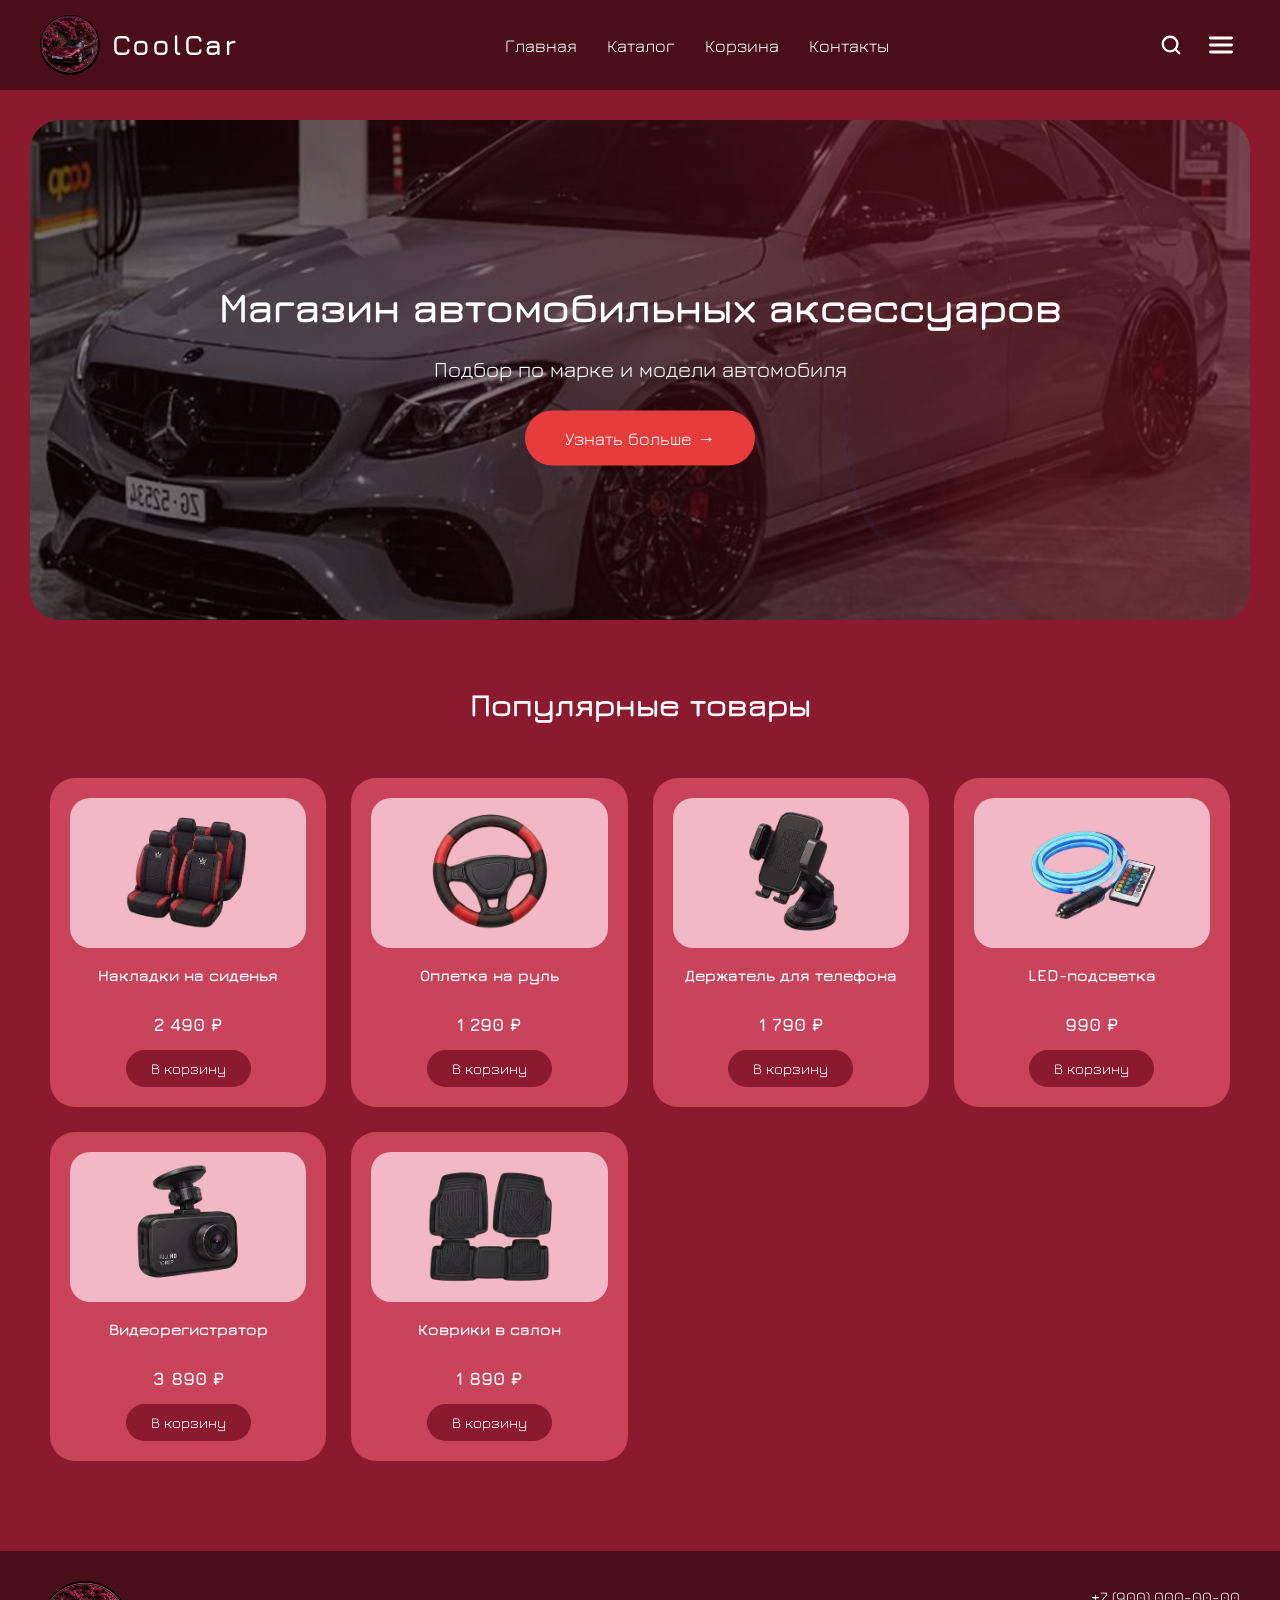
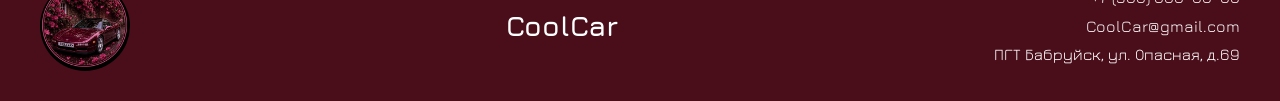
<file: index.html>
<!DOCTYPE html>
<html lang="ru">
<head>
    <meta charset="UTF-8">
    <meta name="viewport" content="width=device-width, initial-scale=1.0">
    <title>CoolCar — магазин автомобильных аксессуаров</title>
    <link rel="stylesheet" href="style.css">
    <link href="https://fonts.googleapis.com/css2?family=Jura:wght@300;400;700&display=swap" rel="stylesheet">
</head>
<body>
    <header class="main-header">
        <a href="index.html" class="logo">
            <img src="images/logo.png" alt="Логотип CoolCar" class="logo-icon">
            <span class="logo-text">CoolCar</span>
        </a>
        <nav class="main-nav">
            <ul>
                <li><a href="index.html">Главная</a></li>
                <li><a href="catalog.html">Каталог</a></li>
                <li><a href="cart.html">Корзина <span id="cart-counter" class="cart-counter"></span></a></li>
                <li><a href="contacts.html">Контакты</a></li>
            </ul>
        </nav>
        <div class="header-icons">
            <button class="search-btn" aria-label="Поиск">
                <svg xmlns="http://www.w3.org/2000/svg" width="24" height="24" viewBox="0 0 24 24" fill="none" stroke="currentColor" stroke-width="2.5" stroke-linecap="round" stroke-linejoin="round">
                    <circle cx="11" cy="11" r="8"></circle>
                    <line x1="21" y1="21" x2="16.65" y2="16.65"></line>
                </svg>
            </button>
            <button class="menu-btn" aria-label="Меню">
                <svg xmlns="http://www.w3.org/2000/svg" width="28" height="28" viewBox="0 0 24 24" fill="none" stroke="currentColor" stroke-width="2.5" stroke-linecap="round" stroke-linejoin="round">
                    <line x1="3" y1="12" x2="21" y2="12"></line>
                    <line x1="3" y1="6" x2="21" y2="6"></line>
                    <line x1="3" y1="18" x2="21" y2="18"></line>
                </svg>
            </button>
        </div>
    </header>

    <main>
        <section class="hero">
            <img src="images/car-hero.png" alt="Автомобиль Mercedes с аксессуарами" class="hero-img">
            <div class="hero-text">
                <h1>Магазин автомобильных аксессуаров</h1>
                <p>Подбор по марке и модели автомобиля</p>
                <a href="catalog.html" class="btn-hero">Узнать больше →</a>
            </div>
        </section>

        <section class="popular">
            <h2>Популярные товары</h2>
            <div class="cards">
                <article class="card">
                    <img src="images/seat.png" alt="Накладки на сиденья" class="card-photo">
                    <h3>Накладки на сиденья</h3>
                    <p class="price">2 490 ₽</p>
                    <button class="btn-add" data-add>В корзину</button>
                </article>
                <article class="card">
                    <img src="images/wheel.png" alt="Оплетка на руль" class="card-photo">
                    <h3>Оплетка на руль</h3>
                    <p class="price">1 290 ₽</p>
                    <button class="btn-add" data-add>В корзину</button>
                </article>
                <article class="card">
                    <img src="images/holder.png" alt="Держатель для телефона" class="card-photo">
                    <h3>Держатель для телефона</h3>
                    <p class="price">1 790 ₽</p>
                    <button class="btn-add" data-add>В корзину</button>
                </article>
                <article class="card">
                    <img src="images/led.png" alt="LED-подсветка" class="card-photo">
                    <h3>LED-подсветка</h3>
                    <p class="price">990 ₽</p>
                    <button class="btn-add" data-add>В корзину</button>
                </article>
                <article class="card">
                    <img src="images/dvr.png" alt="Видеорегистратор" class="card-photo">
                    <h3>Видеорегистратор</h3>
                    <p class="price">3 890 ₽</p>
                    <button class="btn-add" data-add>В корзину</button>
                </article>
                <article class="card">
                    <img src="images/mats.png" alt="Коврики в салон" class="card-photo">
                    <h3>Коврики в салон</h3>
                    <p class="price">1 890 ₽</p>
                    <button class="btn-add" data-add>В корзину</button>
                </article>
            </div>
        </section>
    </main>

    <footer class="main-footer">
        <img src="images/logo.png" alt="CoolCar" class="footer-logo">
        <p class="footer-slogan">CoolCar</p>
        <address>
            <p>+7 (900) 000-00-00</p>
            <p>CoolCar@gmail.com</p>
            <p>ПГТ Бабруйск, ул. Опасная, д.69</p>
        </address>
    </footer>

    <script src="script.js"></script>
</body>
</html>
</file>
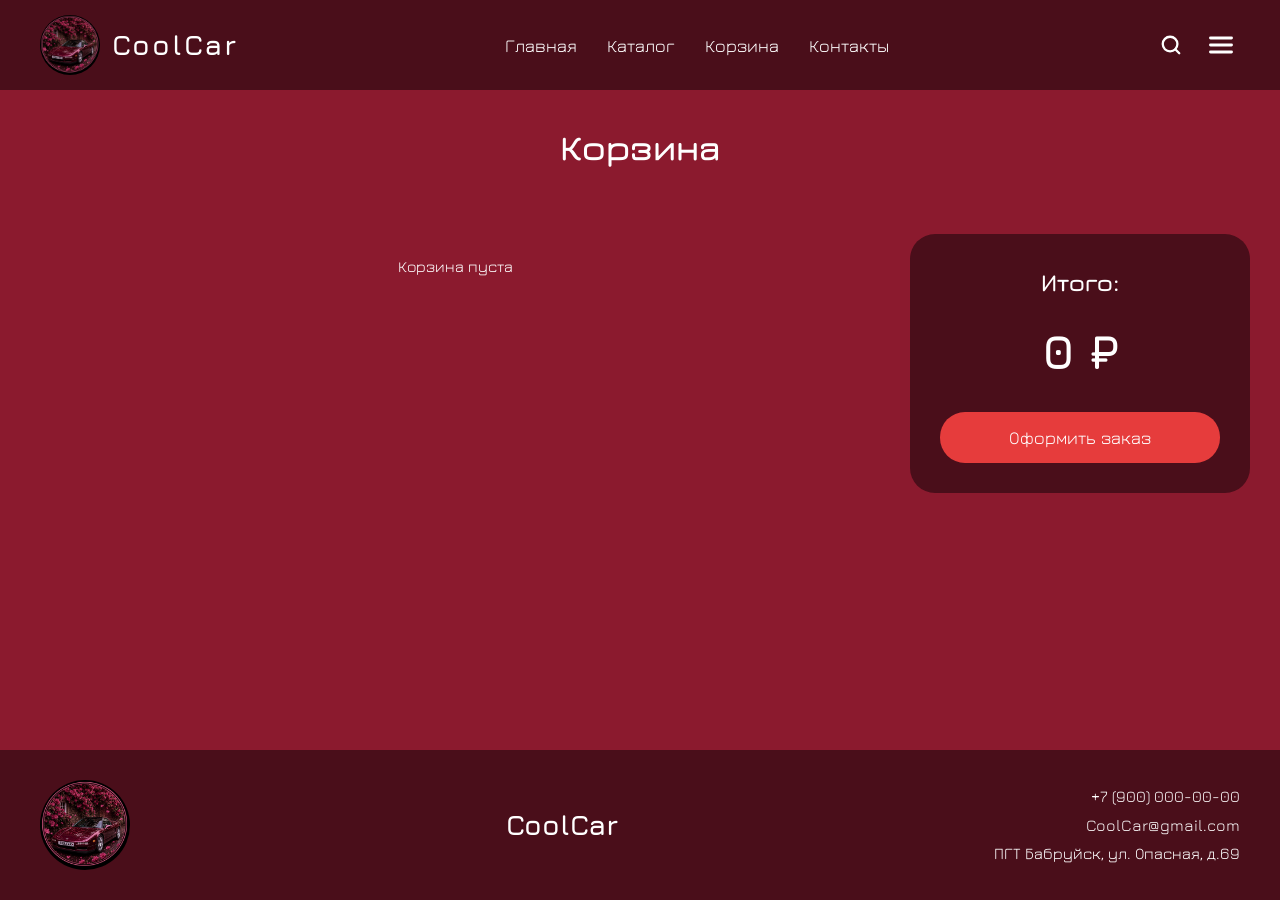
<file: cart.html>
<!DOCTYPE html>
<html lang="ru">
<head>
    <meta charset="UTF-8">
    <meta name="viewport" content="width=device-width, initial-scale=1.0">
    <title>Корзина — CoolCar</title>
    <link rel="stylesheet" href="style.css">
    <link href="https://fonts.googleapis.com/css2?family=Jura:wght@300;400;700&display=swap" rel="stylesheet">
</head>
<body>
    <header class="main-header">
        <a href="index.html" class="logo">
            <img src="images/logo.png" alt="Логотип CoolCar" class="logo-icon">
            <span class="logo-text">CoolCar</span>
        </a>
        <nav class="main-nav">
            <ul>
                <li><a href="index.html">Главная</a></li>
                <li><a href="catalog.html">Каталог</a></li>
                <li><a href="cart.html">Корзина <span id="cart-counter" class="cart-counter"></span></a></li>
                <li><a href="contacts.html">Контакты</a></li>
            </ul>
        </nav>
        <div class="header-icons">
            <button class="search-btn" aria-label="Поиск">
                <svg xmlns="http://www.w3.org/2000/svg" width="24" height="24" viewBox="0 0 24 24" fill="none" stroke="currentColor" stroke-width="2.5" stroke-linecap="round" stroke-linejoin="round">
                    <circle cx="11" cy="11" r="8"></circle>
                    <line x1="21" y1="21" x2="16.65" y2="16.65"></line>
                </svg>
            </button>
            <button class="menu-btn" aria-label="Меню">
                <svg xmlns="http://www.w3.org/2000/svg" width="28" height="28" viewBox="0 0 24 24" fill="none" stroke="currentColor" stroke-width="2.5" stroke-linecap="round" stroke-linejoin="round">
                    <line x1="3" y1="12" x2="21" y2="12"></line>
                    <line x1="3" y1="6" x2="21" y2="6"></line>
                    <line x1="3" y1="18" x2="21" y2="18"></line>
                </svg>
            </button>
        </div>
    </header>

    <main>
        <h1 class="page-title">Корзина</h1>

        <div class="cart-page">
            <div class="cart-list" id="cart-list"></div>

            <aside class="cart-total">
                <h2>Итого:</h2>
                <p class="total-sum" id="total-sum">0 ₽</p>
                <button class="btn-order">Оформить заказ</button>
            </aside>
        </div>
    </main>

    <footer class="main-footer">
        <img src="images/logo.png" alt="CoolCar" class="footer-logo">
        <p class="footer-slogan">CoolCar</p>
        <address>
            <p>+7 (900) 000-00-00</p>
            <p>CoolCar@gmail.com</p>
            <p>ПГТ Бабруйск, ул. Опасная, д.69</p>
        </address>
    </footer>

    <script src="script.js"></script>
</body>
</html>
</file>
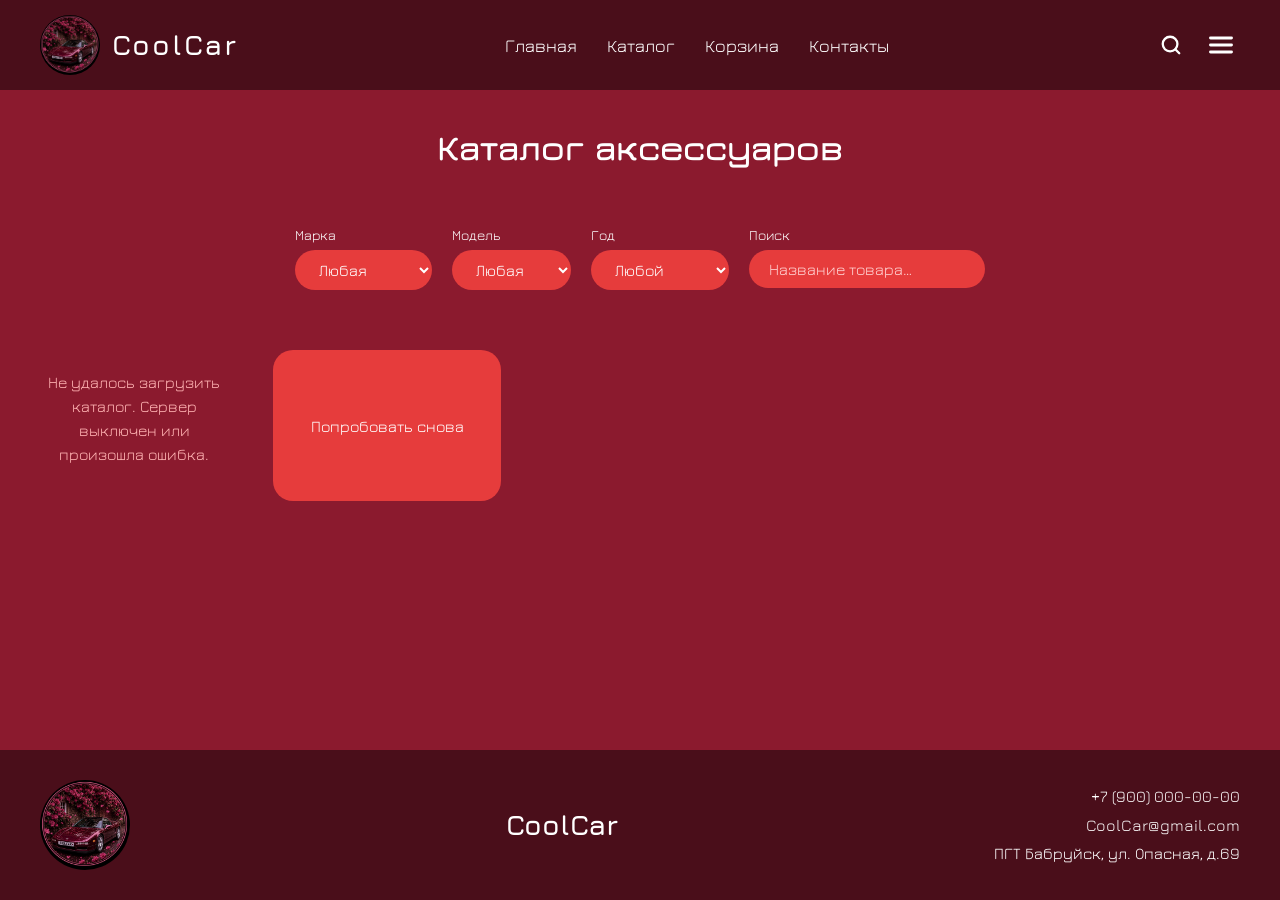
<file: catalog.html>
<!DOCTYPE html>
<html lang="ru">
<head>
    <meta charset="UTF-8">
    <meta name="viewport" content="width=device-width, initial-scale=1.0">
    <title>Каталог — CoolCar</title>
    <link rel="stylesheet" href="style.css">
    <link href="https://fonts.googleapis.com/css2?family=Jura:wght@300;400;700&display=swap" rel="stylesheet">
</head>
<body>
    <header class="main-header">
        <a href="index.html" class="logo">
            <img src="images/logo.png" alt="Логотип CoolCar" class="logo-icon">
            <span class="logo-text">CoolCar</span>
        </a>
        <nav class="main-nav">
            <ul>
                <li><a href="index.html">Главная</a></li>
                <li><a href="catalog.html">Каталог</a></li>
                <li><a href="cart.html">Корзина <span id="cart-counter" class="cart-counter"></span></a></li>
                <li><a href="contacts.html">Контакты</a></li>
            </ul>
        </nav>
        <div class="header-icons">
            <button class="search-btn" aria-label="Поиск">
                <svg xmlns="http://www.w3.org/2000/svg" width="24" height="24" viewBox="0 0 24 24" fill="none" stroke="currentColor" stroke-width="2.5" stroke-linecap="round" stroke-linejoin="round">
                    <circle cx="11" cy="11" r="8"></circle>
                    <line x1="21" y1="21" x2="16.65" y2="16.65"></line>
                </svg>
            </button>
            <button class="menu-btn" aria-label="Меню">
                <svg xmlns="http://www.w3.org/2000/svg" width="28" height="28" viewBox="0 0 24 24" fill="none" stroke="currentColor" stroke-width="2.5" stroke-linecap="round" stroke-linejoin="round">
                    <line x1="3" y1="12" x2="21" y2="12"></line>
                    <line x1="3" y1="6" x2="21" y2="6"></line>
                    <line x1="3" y1="18" x2="21" y2="18"></line>
                </svg>
            </button>
        </div>
    </header>

    <main>
        <h1 class="page-title">Каталог аксессуаров</h1>

        <section class="filters">
            <label>Марка
                <select id="filter-brand">
                    <option value="любая">Любая</option>
                    <option value="toyota">Toyota</option>
                    <option value="bmw">BMW</option>
                    <option value="mercedes">Mercedes</option>
                    <option value="lada">Lada</option>
                </select>
            </label>
            <label>Модель
                <select id="filter-model">
                    <option value="любая">Любая</option>
                    <option value="camry">Camry</option>
                    <option value="x5">X5</option>
                    <option value="e-class">E-class</option>
                </select>
            </label>
            <label>Год
                <select id="filter-year">
                    <option value="любой">Любой</option>
                    <option value="2020">2020+</option>
                    <option value="2015">2015–2019</option>
                    <option value="2010">до 2015</option>
                </select>
            </label>
            <label>Поиск
                <input id="search-input" type="text" placeholder="Название товара…">
            </label>
        </section>

        <p id="result-count" class="result-count"></p>

        <section class="cards" id="catalog-cards"></section>
    </main>

    <footer class="main-footer">
        <img src="images/logo.png" alt="CoolCar" class="footer-logo">
        <p class="footer-slogan">CoolCar</p>
        <address>
            <p>+7 (900) 000-00-00</p>
            <p>CoolCar@gmail.com</p>
            <p>ПГТ Бабруйск, ул. Опасная, д.69</p>
        </address>
    </footer>

    <script src="script.js"></script>
</body>
</html>
</file>
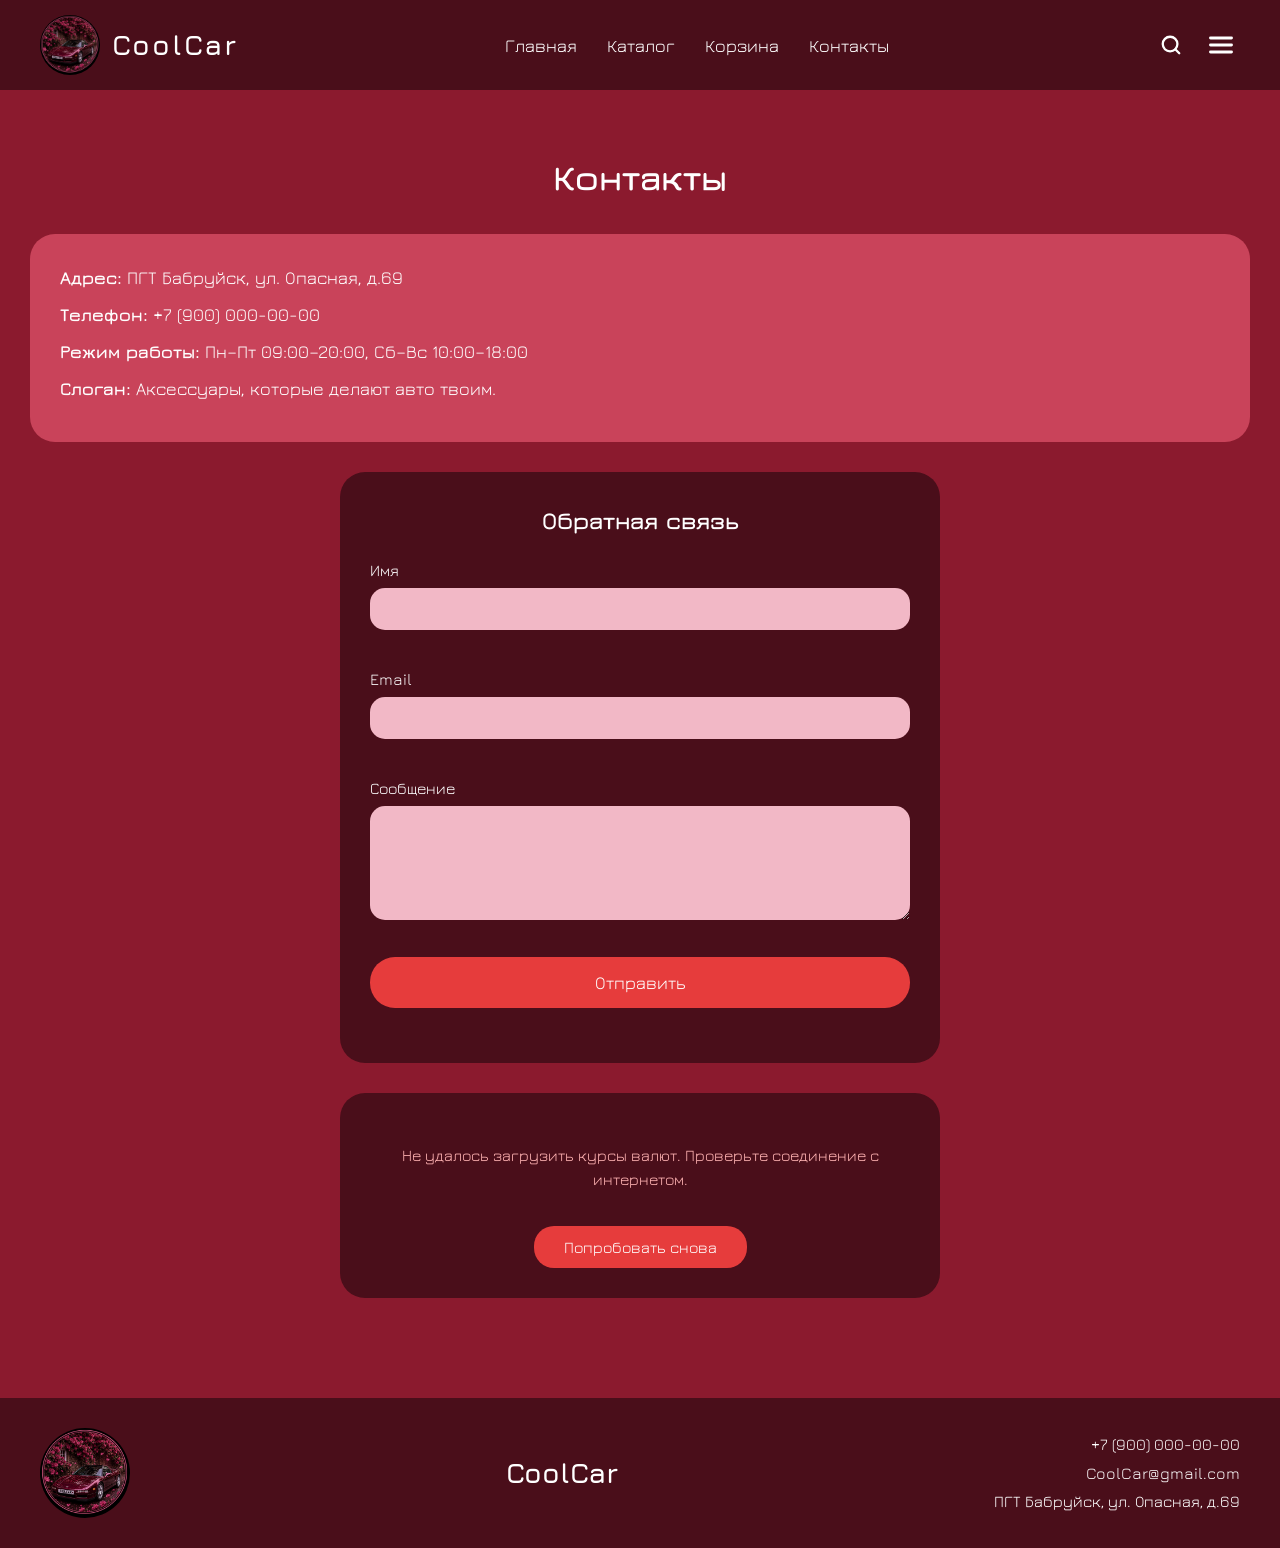
<file: contacts.html>
<!DOCTYPE html>
<html lang="ru">
<head>
    <meta charset="UTF-8">
    <meta name="viewport" content="width=device-width, initial-scale=1.0">
    <title>Контакты — CoolCar</title>
    <link rel="stylesheet" href="style.css">
    <link href="https://fonts.googleapis.com/css2?family=Jura:wght@300;400;700&display=swap" rel="stylesheet">
</head>
<body>
    <header class="main-header">
        <a href="index.html" class="logo">
            <img src="images/logo.png" alt="Логотип CoolCar" class="logo-icon">
            <span class="logo-text">CoolCar</span>
        </a>
        <nav class="main-nav">
            <ul>
                <li><a href="index.html">Главная</a></li>
                <li><a href="catalog.html">Каталог</a></li>
                <li><a href="cart.html">Корзина <span id="cart-counter" class="cart-counter"></span></a></li>
                <li><a href="contacts.html">Контакты</a></li>
            </ul>
        </nav>
        <div class="header-icons">
            <button class="search-btn" aria-label="Поиск">
                <svg xmlns="http://www.w3.org/2000/svg" width="24" height="24" viewBox="0 0 24 24" fill="none" stroke="currentColor" stroke-width="2.5" stroke-linecap="round" stroke-linejoin="round">
                    <circle cx="11" cy="11" r="8"></circle>
                    <line x1="21" y1="21" x2="16.65" y2="16.65"></line>
                </svg>
            </button>
            <button class="menu-btn" aria-label="Меню">
                <svg xmlns="http://www.w3.org/2000/svg" width="28" height="28" viewBox="0 0 24 24" fill="none" stroke="currentColor" stroke-width="2.5" stroke-linecap="round" stroke-linejoin="round">
                    <line x1="3" y1="12" x2="21" y2="12"></line>
                    <line x1="3" y1="6" x2="21" y2="6"></line>
                    <line x1="3" y1="18" x2="21" y2="18"></line>
                </svg>
            </button>
        </div>
    </header>

    <main class="contacts-page">
        <h1 class="page-title">Контакты</h1>

        <section class="contact-info">
            <p><strong>Адрес:</strong> ПГТ Бабруйск, ул. Опасная, д.69</p>
            <p><strong>Телефон:</strong> +7 (900) 000-00-00</p>
            <p><strong>Режим работы:</strong> Пн–Пт 09:00–20:00, Сб–Вс 10:00–18:00</p>
            <p><strong>Слоган:</strong> Аксессуары, которые делают авто твоим.</p>
        </section>

        <section class="feedback">
            <h2>Обратная связь</h2>
            <form id="feedback-form" novalidate>
                <label>Имя
                    <input type="text" name="name">
                    <span class="field-error" id="name-error"></span>
                </label>
                <label>Email
                    <input type="email" name="email">
                    <span class="field-error" id="email-error"></span>
                </label>
                <label>Сообщение
                    <textarea name="message" rows="5"></textarea>
                    <span class="field-error" id="message-error"></span>
                </label>
                <button type="submit" class="btn-order">Отправить</button>
                <p class="form-success" id="form-success"></p>
            </form>
        </section>

        <section class="currency-block" id="currency-rates"></section>
    </main>

    <footer class="main-footer">
        <img src="images/logo.png" alt="CoolCar" class="footer-logo">
        <p class="footer-slogan">CoolCar</p>
        <address>
            <p>+7 (900) 000-00-00</p>
            <p>CoolCar@gmail.com</p>
            <p>ПГТ Бабруйск, ул. Опасная, д.69</p>
        </address>
    </footer>

    <script src="script.js"></script>
</body>
</html>
</file>
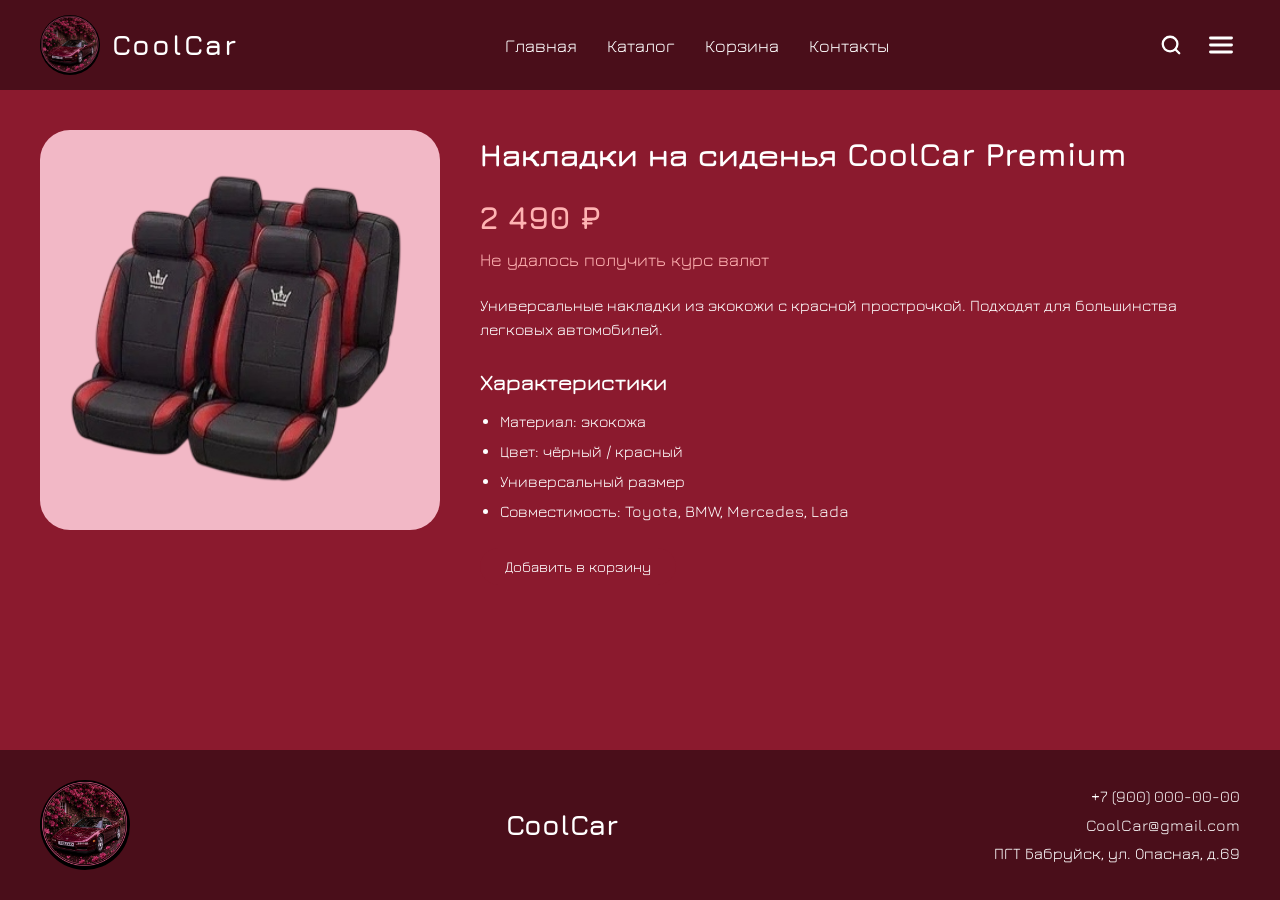
<file: product.html>
<!DOCTYPE html>
<html lang="ru">
<head>
    <meta charset="UTF-8">
    <meta name="viewport" content="width=device-width, initial-scale=1.0">
    <title>Накладки на сиденья — CoolCar</title>
    <link rel="stylesheet" href="style.css">
    <link href="https://fonts.googleapis.com/css2?family=Jura:wght@300;400;700&display=swap" rel="stylesheet">
</head>
<body>
    <header class="main-header">
        <a href="index.html" class="logo">
            <img src="images/logo.png" alt="Логотип CoolCar" class="logo-icon">
            <span class="logo-text">CoolCar</span>
        </a>
        <nav class="main-nav">
            <ul>
                <li><a href="index.html">Главная</a></li>
                <li><a href="catalog.html">Каталог</a></li>
                <li><a href="cart.html">Корзина <span id="cart-counter" class="cart-counter"></span></a></li>
                <li><a href="contacts.html">Контакты</a></li>
            </ul>
        </nav>
        <div class="header-icons">
            <button class="search-btn" aria-label="Поиск">
                <svg xmlns="http://www.w3.org/2000/svg" width="24" height="24" viewBox="0 0 24 24" fill="none" stroke="currentColor" stroke-width="2.5" stroke-linecap="round" stroke-linejoin="round">
                    <circle cx="11" cy="11" r="8"></circle>
                    <line x1="21" y1="21" x2="16.65" y2="16.65"></line>
                </svg>
            </button>
            <button class="menu-btn" aria-label="Меню">
                <svg xmlns="http://www.w3.org/2000/svg" width="28" height="28" viewBox="0 0 24 24" fill="none" stroke="currentColor" stroke-width="2.5" stroke-linecap="round" stroke-linejoin="round">
                    <line x1="3" y1="12" x2="21" y2="12"></line>
                    <line x1="3" y1="6" x2="21" y2="6"></line>
                    <line x1="3" y1="18" x2="21" y2="18"></line>
                </svg>
            </button>
        </div>
    </header>

    <main class="product-page">
        <img src="images/seat.png" alt="Накладки на сиденья CoolCar Premium" class="product-img">
        <div class="product-info">
            <h1>Накладки на сиденья CoolCar Premium</h1>
            <p class="price-big" id="product-price" data-rub="2490">2 490 ₽</p>
            <p class="price-converted" id="price-converted"></p>
            <p>Универсальные накладки из экокожи с красной прострочкой. Подходят для большинства легковых автомобилей.</p>

            <h2>Характеристики</h2>
            <ul>
                <li>Материал: экокожа</li>
                <li>Цвет: чёрный / красный</li>
                <li>Универсальный размер</li>
                <li>Совместимость: Toyota, BMW, Mercedes, Lada</li>
            </ul>

            <button class="btn-add" data-add>Добавить в корзину</button>
        </div>
    </main>

    <footer class="main-footer">
        <img src="images/logo.png" alt="CoolCar" class="footer-logo">
        <p class="footer-slogan">CoolCar</p>
        <address>
            <p>+7 (900) 000-00-00</p>
            <p>CoolCar@gmail.com</p>
            <p>ПГТ Бабруйск, ул. Опасная, д.69</p>
        </address>
    </footer>

    <script src="script.js"></script>
</body>
</html>
</file>
<file: style.css>
/* ===== Общие настройки ===== */
* {
    margin: 0;
    padding: 0;
    box-sizing: border-box;
}

body {
    font-family: 'Jura', sans-serif;
    background: #8B1A2E;
    color: #ffffff;
    line-height: 1.5;
    display: flex;
    flex-direction: column;
    min-height: 100vh;
}

main {
    flex: 1;
}

img {
    max-width: 100%;
    display: block;
}

a {
    text-decoration: none;
}

/* ===== Шапка ===== */
.main-header {
    background: #4A0E1A;
    display: flex;
    align-items: center;
    justify-content: space-between;
    padding: 15px 40px;
    gap: 20px;
    flex-wrap: wrap;
}

.logo {
    display: flex;
    align-items: center;
    gap: 12px;
    color: #fff;
}

.logo-icon {
    width: 60px;
    height: 60px;
    border-radius: 50%;
    object-fit: cover;
}

.logo-text {
    font-size: 28px;
    font-weight: 700;
    letter-spacing: 2px;
}

.main-nav ul {
    list-style: none;
    display: flex;
    gap: 30px;
}

.main-nav a {
    color: #ffffff;
    font-size: 18px;
}

/* ===== Иконки в шапке (Поиск и Меню) ===== */
.header-icons {
    display: flex;
    align-items: center;
    gap: 15px;
}

.search-btn,
.menu-btn {
    background: transparent;
    border: none;
    color: #ffffff;
    cursor: pointer;
    padding: 5px;
    display: flex;
    align-items: center;
    justify-content: center;
    transition: opacity 0.3s;
}

.search-btn:hover,
.menu-btn:hover {
    opacity: 0.7;
}

.search-btn svg {
    width: 22px;
    height: 22px;
}

.menu-btn svg {
    width: 28px;
    height: 28px;
}

/* Счётчик корзины */
.cart-counter {
    display: none;
    background: #e63c3c;
    color: #fff;
    border-radius: 50%;
    padding: 2px 8px;
    font-size: 14px;
    margin-left: 4px;
    font-weight: 700;
}

/* ===== Hero ===== */
.hero {
    position: relative;
    margin: 30px;
    border-radius: 30px;
    overflow: hidden;
}

.hero-img {
    width: 100%;
    height: 500px;
    object-fit: cover;
    filter: brightness(0.7);
}

.hero-text {
    position: absolute;
    top: 50%;
    left: 50%;
    transform: translate(-50%, -50%);
    text-align: center;
    width: 90%;
}

.hero-text h1 {
    font-size: 42px;
    margin-bottom: 15px;
}

.hero-text p {
    font-size: 22px;
    margin-bottom: 25px;
}

.btn-hero {
    display: inline-block;
    background: #e63c3c;
    color: #fff;
    padding: 14px 40px;
    border-radius: 30px;
    font-size: 18px;
}

/* ===== Заголовки ===== */
.page-title {
    text-align: center;
    font-size: 36px;
    margin: 30px 0;
}

.popular {
    padding: 30px;
}

.popular h2 {
    text-align: center;
    font-size: 32px;
    margin-bottom: 30px;
}

/* ===== Сетка карточек ===== */
.cards {
    display: grid;
    grid-template-columns: repeat(auto-fill, minmax(220px, 1fr));
    gap: 25px;
    padding: 20px;
}

.card {
    background: #c9435a;
    border-radius: 25px;
    padding: 20px;
    text-align: center;
}

.card-photo {
    width: 100%;
    height: 150px;
    object-fit: contain;
    margin-bottom: 15px;
    background: #f2b8c6;
    border-radius: 20px;
    padding: 10px;
}

.card h3 {
    font-size: 16px;
    margin-bottom: 8px;
    min-height: 40px;
}

.price {
    font-size: 18px;
    font-weight: 700;
    margin-bottom: 12px;
}

/* Универсальная кнопка добавления в корзину */
.btn-add {
    background: #8B1A2E;
    color: #fff;
    border: none;
    padding: 10px 25px;
    border-radius: 20px;
    cursor: pointer;
    font-family: 'Jura', sans-serif;
    font-size: 15px;
    transition: background 0.3s;
}

.btn-add:hover {
    background: #e63c3c;
}

.btn-add:disabled {
    opacity: 0.7;
    cursor: default;
}

/* ===== Фильтры ===== */
.filters {
    display: flex;
    flex-wrap: wrap;
    gap: 20px;
    justify-content: center;
    padding: 20px 30px;
}

.filters label {
    display: flex;
    flex-direction: column;
    font-size: 14px;
}

.filters select,
.filters input[type="text"] {
    background: #e63c3c;
    color: #fff;
    border: none;
    border-radius: 20px;
    padding: 10px 20px;
    font-family: 'Jura', sans-serif;
    font-size: 16px;
    cursor: pointer;
    margin-top: 5px;
}

.filters input::placeholder {
    color: #ffd0d0;
}

.result-count {
    text-align: center;
    font-size: 18px;
    margin: 10px 0 20px;
}

/* ===== Страница товара ===== */
.product-page {
    display: flex;
    gap: 40px;
    padding: 40px;
    flex-wrap: wrap;
}

.product-img {
    width: 400px;
    height: 400px;
    object-fit: contain;
    background: #f2b8c6;
    border-radius: 30px;
    padding: 20px;
}

.product-info {
    flex: 1;
    min-width: 300px;
}

.product-info h1 {
    font-size: 32px;
    margin-bottom: 15px;
}

.price-big {
    font-size: 32px;
    font-weight: 700;
    color: #ffb3b3;
    margin-bottom: 5px;
}

.price-converted {
    font-size: 18px;
    color: #ffb3b3;
    margin-bottom: 20px;
    min-height: 22px;
}

.product-info h2 {
    font-size: 22px;
    margin: 25px 0 10px;
}

.product-info ul {
    margin-left: 20px;
    margin-bottom: 25px;
}

.product-info li {
    margin-bottom: 6px;
}

/* ===== Корзина ===== */
.cart-page {
    display: flex;
    gap: 30px;
    padding: 30px;
    align-items: flex-start;
}

.cart-list {
    flex: 1;
    display: flex;
    flex-direction: column;
    gap: 20px;
}

.cart-item {
    background: #c9435a;
    border-radius: 25px;
    padding: 20px;
    display: flex;
    align-items: center;
    gap: 20px;
}

.cart-img {
    width: 100px;
    height: 100px;
    object-fit: contain;
    background: #f2b8c6;
    border-radius: 15px;
    padding: 8px;
}

.cart-item h3 {
    font-size: 18px;
    margin-bottom: 5px;
}

.cart-total {
    flex: 0 0 340px;
    background: #4A0E1A;
    border-radius: 25px;
    padding: 30px;
    text-align: center;
    position: sticky;
    top: 20px;
}

.cart-total h2 {
    font-size: 24px;
    margin-bottom: 15px;
}

.total-sum {
    font-size: 48px;
    font-weight: 700;
    margin-bottom: 25px;
}

.btn-order {
    background: #e63c3c;
    color: #fff;
    border: none;
    padding: 15px 40px;
    border-radius: 25px;
    font-family: 'Jura', sans-serif;
    font-size: 18px;
    cursor: pointer;
    width: 100%;
    transition: background 0.3s;
}

.btn-order:hover {
    background: #8B1A2E;
}

/* ===== Кнопка удаления в корзине ===== */
.btn-remove {
    background-color: #4A0E1A !important;
    color: #ffffff !important;
    border: 2px solid #8B1A2E !important;
    padding: 8px 20px !important;
    border-radius: 20px !important;
    cursor: pointer;
    font-family: 'Jura', sans-serif;
    font-size: 15px;
    font-weight: 600;
    transition: all 0.3s ease;
    outline: none;
}

.btn-remove:hover {
    background-color: #8B1A2E !important;
    border-color: #e63c3c !important;
    transform: scale(1.05);
}

/* ===== Контакты ===== */
.contacts-page {
    padding: 30px;
}

.contact-info {
    background: #c9435a;
    border-radius: 25px;
    padding: 30px;
    margin-bottom: 30px;
    font-size: 18px;
}

.contact-info p {
    margin-bottom: 10px;
}

.feedback {
    background: #4A0E1A;
    border-radius: 25px;
    padding: 30px;
    max-width: 600px;
    margin: 0 auto;
}

.feedback h2 {
    text-align: center;
    margin-bottom: 20px;
}

.feedback form {
    display: flex;
    flex-direction: column;
    gap: 15px;
}

.feedback label {
    display: flex;
    flex-direction: column;
    font-size: 16px;
}

.feedback input,
.feedback textarea {
    margin-top: 6px;
    padding: 12px 15px;
    border-radius: 15px;
    border: none;
    background: #f2b8c6;
    font-family: 'Jura', sans-serif;
    font-size: 16px;
    color: #333;
}

/* Ошибки под полями */
.field-error {
    display: block;
    color: #ffb3b3;
    font-size: 13px;
    margin-top: 4px;
    min-height: 18px;
}

.form-success {
    color: #b3ffb3;
    font-size: 16px;
    margin-top: 10px;
    text-align: center;
}

/* ===== Блок курсов валют ===== */
.currency-block {
    background: #4A0E1A;
    border-radius: 25px;
    padding: 30px;
    max-width: 600px;
    margin: 30px auto;
    text-align: center;
}

.currency-block h2 {
    font-size: 22px;
    margin-bottom: 10px;
}

.rates-list {
    list-style: none;
    font-size: 20px;
    margin: 15px auto;
    max-width: 300px;
    text-align: left;
}

.rates-list li {
    padding: 8px 0;
    border-bottom: 1px solid rgba(255, 255, 255, 0.2);
    display: flex;
    justify-content: space-between;
}

.rates-list li:last-child {
    border-bottom: none;
}

.loading {
    font-style: italic;
    color: #ffd0d0;
    text-align: center;
    padding: 20px;
}

.error {
    color: #ffb3b3;
    text-align: center;
    padding: 20px;
    margin-bottom: 15px;
}

/* ===== Кнопка "Попробовать снова" ===== */
.btn-card {
    background: #e63c3c;
    color: #fff;
    border: none;
    padding: 12px 30px;
    border-radius: 20px;
    cursor: pointer;
    font-family: 'Jura', sans-serif;
    font-size: 16px;
    transition: background 0.3s;
}

.btn-card:hover {
    background: #8B1A2E;
}

/* ===== Подвал ===== */
.main-footer {
    background: #4A0E1A;
    display: flex;
    align-items: center;
    justify-content: space-between;
    padding: 30px 40px;
    margin-top: 40px;
    flex-wrap: wrap;
    gap: 20px;
}

.footer-logo {
    width: 90px;
    height: 90px;
    border-radius: 50%;
    object-fit: cover;
}

.footer-slogan {
    font-size: 28px;
    font-weight: 700;
}

.main-footer address {
    font-style: normal;
    text-align: right;
    font-size: 16px;
    line-height: 1.8;
}

/* ===== Адаптив 700px ===== */
@media (max-width: 700px) {
    .main-header {
        padding: 10px 15px;
    }
    .logo-text {
        font-size: 22px;
    }
    .header-icons {
        margin-left: auto;
    }
    
    /* Мобильное меню */
    .main-nav {
        display: none;
        width: 100%;
        order: 3;
    }
    .main-nav.nav-open {
        display: block;
    }
    .main-nav ul {
        flex-direction: column;
        gap: 10px;
        padding: 15px 0;
    }
    .main-nav a {
        font-size: 16px;
    }

    .hero-img {
        height: 300px;
    }
    .hero-text h1 {
        font-size: 24px;
    }
    .hero-text p {
        font-size: 16px;
    }
    .cards {
        grid-template-columns: repeat(auto-fill, minmax(150px, 1fr));
        gap: 15px;
        padding: 10px;
    }
    .product-page {
        padding: 20px;
    }
    .product-img {
        width: 100%;
        height: auto;
    }
    .cart-page {
        flex-direction: column;
        padding: 15px;
    }
    .cart-total {
        flex: 0 0 auto;
        width: 100%;
        position: static;
    }
    .total-sum {
        font-size: 36px;
    }
    .main-footer {
        flex-direction: column;
        text-align: center;
        padding: 20px;
    }
    .main-footer address {
        text-align: center;
    }
}
</file>
